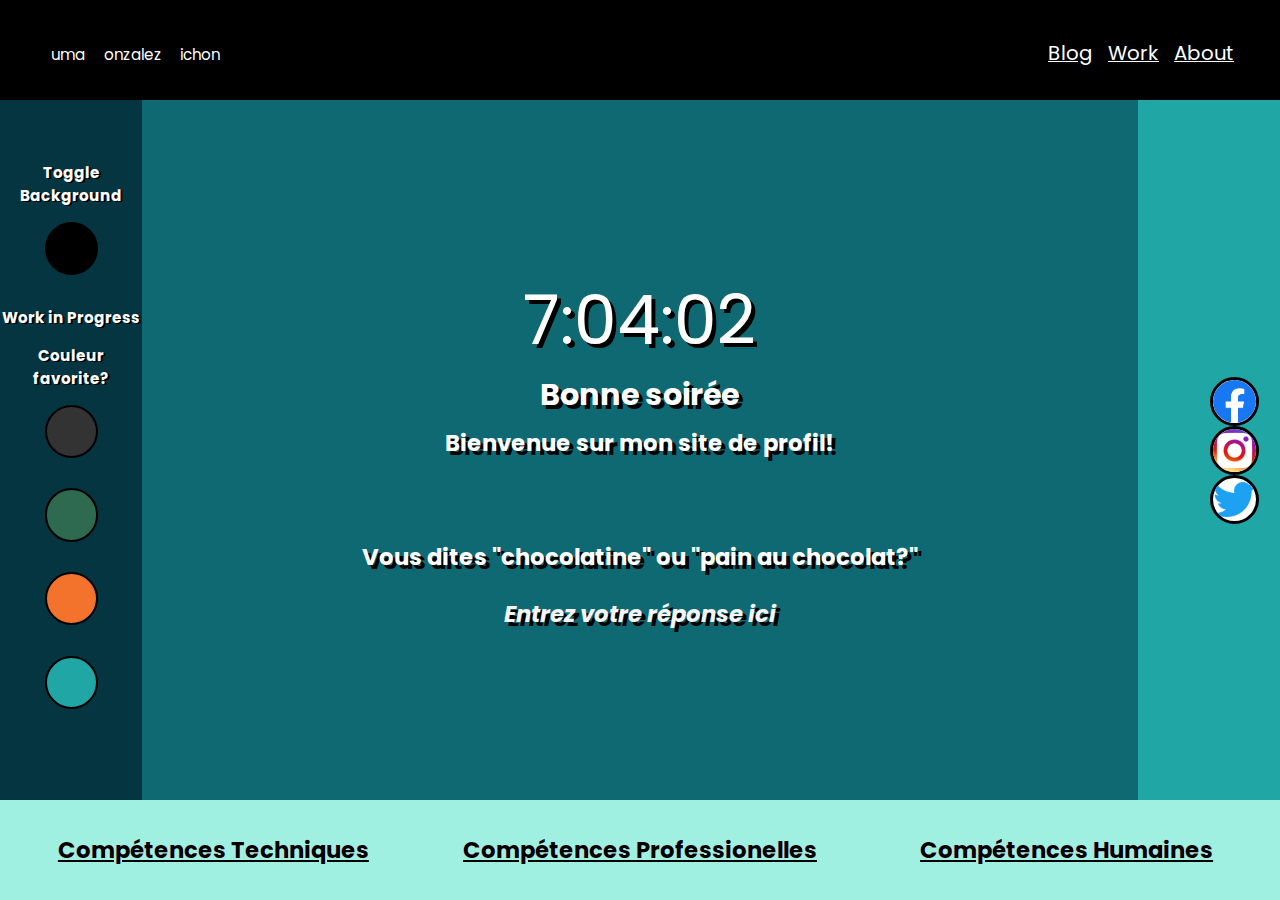
<file: site2dark/index.html>
<!DOCTYPE html>
<html lang="en">

<head>
    <meta charset="UTF-8">
    <meta name="viewport" content="width=device-width, initial-scale=1.0">
    <title>Fiche Profil Numa Gonzalez</title>
    <link rel="preconnect" href="https://fonts.gstatic.com">
    <link href="https://fonts.googleapis.com/css2?family=Poppins:wght@500&display=swap" rel="stylesheet">
    <link rel="stylesheet" href="./css/main.css">
    <link
        href="https://fonts.googleapis.com/css2?family=Architects+Daughter&family=Grand+Hotel&family=Lobster&family=Mali&family=Pacifico&family=Patrick+Hand&family=Sedgwick+Ave+Display&family=Shadows+Into+Light&display=swap"
        rel="stylesheet">
</head>

<body>

    
    <div class="grid-container">
        <section class="mheader">
            <p class="numa"><span class="glow initi">n</span>uma <span class="glow initi">g</span>onzalez <span
                    class="glow initi">p</span>ichon</p>
            <p class="presenta glow">Web Developer en formation à Simplon</h2>
            <div class="menutop">
                <section class="bt_about">About</section>
                <section class="bt_work">Work</section>
                <section class="bt_blog">Blog</section>
            </div>
        </section>
        <section class="mpart1">
            <p>Toggle Background</p>
            <div class="bub_off bub"></div>
            <p>Work in Progress</p>
            <p>Couleur favorite?</p>
            <div class="bub_grey bub"></div>
            <div class="bub_green bub"></div>
            <div class="bub_red bub"></div>
            <div class="bub_blue bub"></div>
        </section>

        <section class="mpart2 colo">
            <!-- <img class="main_img" src="./developer.png" alt=""> -->

            <div class="time_container">
                <time id="time">12:17:03 PM</time>
                <h1>
                    <span id="greeting">Good Afternoon Visitor</span>
                </h1>
                <h2 id="greeting2">Magnifique!</h2>
                <h2 id="plan">Quel est votre plan pour cette après midi?</h2>
                <br>
                <h2 class="focus" contenteditable="true">Entrez votre réponse ici</h2>

            </div>

            <!-- <p class="work">Work in Progress!</p> -->
        </section>

        <section class="mpart3 colo">
            <div class="sm_container">
                <img class="soc1 sm" src="./imgs/iconfinder_1_Facebook_colored_svg_copy_5296499 (1).png" alt="">
                <img class="soc2 sm" src="./imgs/iconfinder_1_Instagram_colored_svg_1_5296765.png" alt="">
                <img class="soc3 sm" src="./imgs/iconfinder_1_Twitter_colored_svg_5296514.png" alt="">
            </div>
        </section>

        <section class="mfooter">
            <div class="menubot">
                <section class="btns_foot bt_cmp1">Compétences Techniques</section>
                <section class="btns_foot bt_cmp2">Compétences Professionelles</section>
                <section class="btns_foot bt_cmp3">Compétences Humaines</section>
            </div>
        </section>
    </div>
    <script src="./js/fiche-profil.js"></script>
</body>

</html>
</file>
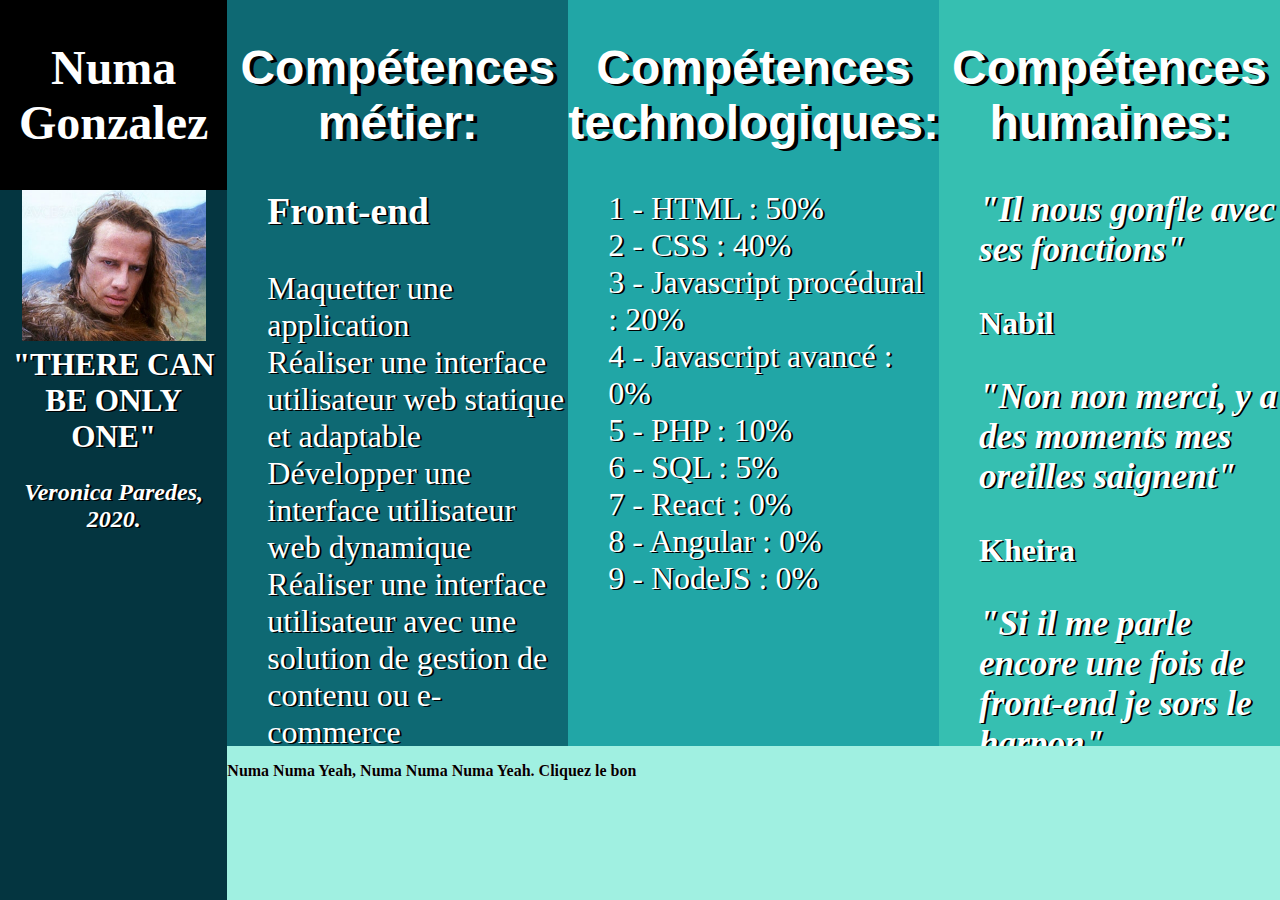
<file: site1/fiche-profil.html>
<!DOCTYPE html>
<html lang="en">

<head>
    <meta charset="UTF-8">
    <meta name="viewport" content="width=device-width, initial-scale=1.0">
    <title>Fiche Profil Numa Gonzalez, apprenti développeur</title>
    <link rel="stylesheet" href="./css/style.css">
</head>

<body>
    <div class="grid-container">
        <section class="mheader">
            <h2 class="glow">Numa Gonzalez</h2>

        </section>
        <section class="mbio">
            <div class="biotxt">
                <img class="photo" src="./highlander2.png" alt="">
                <p class="quote">"THERE CAN BE ONLY ONE"</p>
                <p class="author">Veronica Paredes, 2020.</p>
            </div>

        </section>

        <section class="mpart1 colo">
            <h2 class="title">Compétences métier:</h2>
            <ul class="liste lis1">
                <h3>Front-end</h3>
                <li>Maquetter une application</li>
                <li>Réaliser une interface utilisateur web statique et adaptable</li>
                <li>Développer une interface utilisateur web dynamique</li>
                <li>Réaliser une interface utilisateur avec une solution de gestion de contenu ou e-commerce</li>
                <h3>Back-end</h3>
                <li></li>
                <li></li>
                <li></li>
                <li></li>
            </ul>
        </section>
        <section class="mpart2 colo">
            <h2 class="title">Compétences technologiques:</h2>
            <ul class="liste lis2">
                <li>1 - HTML : 50%</li>
                <li>2 - CSS : 40%</li>
                <li>3 - Javascript procédural : 20%</li>
                <li>4 - Javascript avancé : 0%</li>
                <li>5 - PHP : 10%</li>
                <li>6 - SQL : 5%</li>
                <li>7 - React : 0%</li>
                <li>8 - Angular : 0%</li>
                <li>9 - NodeJS : 0%</li>

            </ul>
        </section>
        <section class="mpart3 colo">
            <h2 class="title">Compétences humaines:</h2>
            <ul class="liste lis3">
                <li><p class="cita1">"Il nous gonfle avec ses fonctions"</p> Nabil</li>
                <li><p class="cita1">"Non non merci, y a des moments mes oreilles saignent"</p> Kheira</li>
                <li><p class="cita1">"Si il me parle encore une fois de front-end je sors le harpon"</p> Rudy</li>
                <li><p class="cita1">"Il m'a pas incluse dans le groupe et il ne m'aide pas"</p> Priscille</li>
                <li></li>
                <li></li>
            </ul>
        </section>

        <section class="mfooter">
            <p class="author2">Numa Numa Yeah, Numa Numa Numa Yeah. Cliquez le bon</p>

            <iframe width="110" height="100" src="https://www.myinstants.com/instant/cest-honteux-36847/embed/"
                frameborder="0" scrolling="no"></iframe>
            <iframe width="110" height="100" src="https://www.myinstants.com/instant/fbi-open-up-3322/embed/"
                frameborder="0" scrolling="no"></iframe>
            <iframe width="110" height="100" src="https://www.myinstants.com/instant/circus-theme/embed/"
                frameborder="0" scrolling="no"></iframe>
        </section>
    </div>
    <script src="./js/fiche-profil.js"></script>
</body>

</html>
</file>
<file: site2dark/css/main.css>
* {
    box-sizing: border-box;
    margin: 0;
    padding: 0;
}

body {
    height: 100vh;
    background-color:rgb(92, 92, 92);
    color: white;
    font-family: 'Poppins', Cambria, Cochin, Georgia, Times, 'Times New Roman', serif;
    /* font-family: 'Sedgwick Ave Display', 'Shadows Into Light','Architects Daughter', 'Grand Hotel', 'Lobster', 'Mali', 'Mali', 'Patrick Hand', cursive; */
}

.grid-container {
    display: grid; /*      15% 70                 */
    grid-template-columns: 1fr 7fr 1fr;
    grid-template-rows: 1fr 7fr 1fr;
    height: 100vh;
    text-shadow: 2px 1px black;
}

.mheader {
    grid-column: 1 / 4;
    grid-row: 1 / 2;
    background-color: black;
    font-family: 'Poppins', Cambria, Cochin, Georgia, Times, 'Times New Roman', serif;
    display: flex;
    justify-content: space-between;
    color: white;
    font-size: 1.2em;
    align-items: center;
}

    .initi {
        font-family: 'Sedgwick Ave Display', 'Shadows Into Light','Architects Daughter', 'Grand Hotel', 'Lobster', 'Mali', 'Mali', 'Patrick Hand', cursive;
        font-size: 2em;
        font-weight: bold;
    }

    .numa {
        margin-top: 0.5%;
        margin-left: 3%;
        margin-bottom: 0.5%;
        font-size: 1em;
        width: 25%;
    }

    .presenta {
        font-family: 'Sedgwick Ave Display', 'Shadows Into Light','Architects Daughter', 'Grand Hotel', 'Lobster', 'Mali', 'Mali', 'Patrick Hand', cursive;
        font-weight: bold;
        margin-top: 0.5%;
        margin-bottom: 0.5%;
        width: 50%;
        text-align: center;
        font-size: 1.8em;
    } 

    .menutop {
        margin-top: 0.5%;
        margin-right: 3%;
        width: 25%;
    }

    .menutop > section {
        text-decoration: underline;
        margin: 2.5%;
        float: right;
        font-size: 1.3em;
    }



.mpart1 {
    grid-column: 1 / 2;
    grid-row: 2 / 3;
    background-color: #043540;
    display: flex;
    flex-direction: column;
    justify-content: center;
    align-items: center;
    align-content: center;
    font-size: 1.1em;
    font-weight: bold ;
    flex-wrap: wrap;
    transition-duration: 2s;
}

    .mpart1 > p {
        margin-bottom: 1em;
        text-align: center;
    }
    .light {
        max-width: 25%;
    }

    .bub {
        width: 3.5em;
        height: 3.5em;
        border-radius: 50%;
        border: 2px solid black;
        margin-bottom: 2em;
        transition-duration: 1s;
    }

    .bub:hover {
        box-shadow:0px 0px 0px 0.3em white inset;
    }

    .bub_off {
        background-color: black;
    }

    .bub_grey {
        background-color: #333333;
    }

    .bub_green {
        background-color: #2D6A4F;
    }

    .bub_red {
        background-color: #F3722C;
    }

    .bub_blue {
        background-color: #21A6A6;
    }


.mpart2 {
    grid-column: 2 / 3;
    grid-row: 2 / 3;
    background-color:#0E6973;
    display: flex;
    justify-content: center;
    align-items: center;
    transition-duration: 2s;
    text-align: center;
    font-size: 1.5em;
    text-shadow: 0.22rem 0.22rem black;
}

.mpart2 > img {
    width: 100%;
    background-repeat: no-repeat;
}

    .main_img {
        width: 40%;
        justify-self: center;
        transition-duration: 3s;
    }

    .work {
        align-self: flex-end;
    }

    #greeting2 {
        margin-bottom: 5rem;
    }

    .focus {
        font-style: italic;
        color: whitesmoke;
    }

    #time {
        font-size: 4.5em;
        margin-bottom: 3rem;
    }

    .time_container > h1 {
        margin-bottom: 3rem;
    }

    .time_container > h1 {
        margin-bottom: 0.5rem;
    }

.mpart3 {
    grid-column: 3 / 4;
    grid-row: 2 / 3;
    background-color: #21A6A6;
    display: flex;
    align-items: center;
    justify-content: flex-end;
    transition-duration: 2s;
}

    .sm_container {
        display: flex;
        flex-direction: column;
        justify-content: flex-end;
    }
    
    .sm {
        background-color: white;
        border: 3px solid black;
        border-radius: 50%;
        max-width: 70%;
        justify-self: center;
    }


.mfooter {
    grid-column: 1 / 4;
    grid-row: 3 / 4;
    background-color: #a0f0e1;
    color: black;
    text-shadow: 0px 0px white;
    font-weight: bold;
    display: flex;
    transition-duration: 2s;
}

.menubot {
    display: flex;
    justify-content: center;
    align-items: center;
    width: 100%;
}

.menubot > section {
    font-size: 1.5em;
    color: black;
    width: 33.33%;
    text-align: center;
    text-decoration: underline;
    transition-duration: 1s;
}

.menubot > section:hover {
    font-size: 1.8em;
    color: white;
    text-shadow: 2px 2px black;
    text-decoration: none;
}

/* font-family: 'Sedgwick Ave Display', 'Shadows Into Light','Architects Daughter', 'Grand Hotel', 'Lobster', 'Mali', 'Mali', 'Patrick Hand', cursive;
font-family: 'Grand Hotel', cursive;
font-family: 'Lobster', cursive;
font-family: 'Mali', cursive;
font-family: 'Mali', cursive;
font-family: 'Patrick Hand', cursive;
font-family: 'Sedgwick Ave Display', cursive;
font-family: 'Shadows Into Light', cursive; */

/* Test animations */

.glow {
    color: black;
    -webkit-animation: glow 2s ease-in-out infinite alternate;
    -moz-animation: glow 2s ease-in-out infinite alternate;
    animation: glow 2s ease-in-out infinite alternate;
}
  
@keyframes glow {
    from {
        text-shadow: 0 0 8px #fff, 0 0 12px #fff, 0 0 15px#fff, 0 0 28px #a0f0e1, 0 0 35px#a0f0e1, 0 0 40px#0E6973, 0 0 85px#0E6973;
    }
    to {
      text-shadow: 0 0 15px #fff, 0 0 22px #a0f0e1, 0 0 28px #0E6973, 0 0 44px#0E6973, 0 0 47px#0E6973, 0 0 55px#0E6973, 0 0 95px#0E6973;
    }
}

@keyframes glow2 {
    from {
        text-shadow: 0 0 8px #fff, 0 0 12px #fff, 0 0 15px#fff, 0 0 28px #a0f0e1, 0 0 35px#a0f0e1, 0 0 40px#0E6973, 0 0 85px#0E6973;
    }
    to {
      text-shadow: 0 0 15px #fff, 0 0 22px #a0f0e1, 0 0 28px #0E6973, 0 0 44px#0E6973, 0 0 47px#0E6973, 0 0 55px#0E6973, 0 0 95px#0E6973;
    }
}

/* @-webkit-keyframes glow {
    from {
      text-shadow: 0 0 10px #fff, 0 0 20px #fff, 0 0 30px #e60073, 0 0 40px #e60073, 0 0 50px #e60073, 0 0 60px #e60073, 0 0 70px #e60073;
    }
    to {
      text-shadow: 0 0 20px #fff, 0 0 30px #ff4da6, 0 0 40px #ff4da6, 0 0 50px #ff4da6, 0 0 60px #ff4da6, 0 0 70px #ff4da6, 0 0 80px #ff4da6;
    }
} */

/* media */


@media(max-width: 650px) {
    .mheader, .mpart1, .mpart3, .mfooter {
        font-size: 0.45em;
    }

    .mpart2{
        font-size: 0.65em;
    }

    .sm {
        max-width: 50%;
    }

    .grid-container {
        grid-template-columns: 1.5fr 7fr 1.5fr;
        grid-template-rows: 1fr 7fr 1fr;
    }
}

@media(max-width: 750px) and (min-width: 650px) {
    .mheader, .mpart1, .mpart3, .mfooter {
        font-size: 0.55em;
    }

    
    .mpart2{
        font-size: 0.72em;
    }

    .sm {
        max-width: 55%;
    }

    .grid-container {
        grid-template-columns: 1.5fr 7fr 1.5fr;
        grid-template-rows: 1fr 7fr 1fr;
    }
}

@media(max-width: 850px) and (min-width: 750px) {
    .mheader, .mpart1, .mpart3, .mfooter {
        font-size: 0.65em;
    }

    .mpart2{
        font-size: 0.8em;
    }


    .grid-container {
        grid-template-columns: 1.5fr 7fr 1.5fr;
        grid-template-rows: 1fr 7fr 1fr;
    }

    .sm {
        max-width: 60%;
    }
}

@media(max-width: 1000px) and (min-width: 850px) {
    .mheader, .mpart1, .mpart2, .mpart3, .mfooter {
        font-size: 0.75em;
    }

    .grid-container {
        grid-template-columns: 1.5fr 7fr 1.5fr;
        grid-template-rows: 1fr 7fr 1fr;
    }
}

@media(max-width: 1150px) and (min-width: 1000px) {
    .mheader, .mpart1, .mpart2, .mpart3, .mfooter {
        font-size: 0.85em;
    }
}

@media(max-width: 1600px) and (min-width: 1150px){
    .mheader, .mpart1, .mpart2, .mpart3, .mfooter {
        font-size: 0.95em;
    }
}

@media(max-width: 5800px) and (min-width: 1600px){
    .mheader, .mpart1, .mpart3, .mfooter {
        font-size: 1.2em;
    }

    .mpart2{
        font-size: 1.55em;
    }
}
</file>
<file: site1/css/style.css>
body {
    margin: 0;
    height: 100vh;
    background-color: black;
    color: white;
}

.grid-container {
    display: grid;
    grid-template-columns: 0.8fr 1.2fr 1.2fr 1.2fr;
    grid-template-rows: 1fr 7fr 1fr;
    height: 100vh;
    text-shadow: 2px 1px black;
}

.mheader {
    grid-column: 1 / 2;
    grid-row: 1 / 2;
    background-color: black;
    color: white;
    text-align: center;
    font-size: 2em;
    font-family: Cambria, Cochin, Georgia, Times, 'Times New Roman', serif;
    font-weight: bold;
    width: 90%;
    margin-left: auto;
    margin-right: auto;
}

.mbio {
    grid-column: 1 / 2;
    grid-row: 2 / 4;
    background-color: #043540;
}

.biotxt {
    text-align: center;
    font-size: 1.5em;
    font-family: Cambria, Cochin, Georgia, Times, 'Times New Roman', serif;
    font-weight: bold;
    width: 90%;
    margin-left: auto;
    margin-right: auto;
}

.mpart1 {
    grid-column: 2 / 3;
    grid-row: 1 / 3;
    background-color:#0E6973;
}

.mpart2 {
    grid-column: 3 / 4;
    grid-row: 1 / 3;
    background-color: #21A6A6;
}

.mpart3 {
    grid-column: 4 / 5;
    grid-row: 1 / 3;
    background-color: #36BFB1;
    overflow:auto;
}

.mfooter {
    grid-column: 2 / 5;
    grid-row: 3 / 4;
    /* */
    background-color: #a0f0e1;
    color: black;
    text-shadow: 0px 0px white;
    font-weight: bold;
}



.quote {
    margin: 0;
    padding: 0;
    font-size: 1.3em;
    font-weight: bold;
}

.fall {
    max-width: 320px;
    text-align: center;
}

.author {
    font-style: italic;
}

.title {
    font-size: 3em;
    font-family: Impact, Haettenschweiler, 'Arial Narrow Bold', sans-serif;
    text-align: center;
    text-shadow: 4px 2px black;
}

.liste {
    font-size: 2em;
    list-style-type: none;
}

.lis1 {
    list-style-type: none;
}

.lis2 {
    list-style-type: none;
}


.lis3 li {
    font-weight: bold;
}

.cita1 {
    font-style: italic;
    font-size: 1.1em;
}

.photo {
    text-align: center;
    max-width: 350px;
    margin-left: auto;
    margin-right: auto;
    width: 90%;
}





/* Test animations */
.nuke {
    max-width: 320px;
    text-align: center;
}

/* .base {
    color: white;
}

.glow {
    font-size: 60px;
    font-family: Cambria, Cochin, Georgia, Times, 'Times New Roman', serif;
    color: #fff;
    text-align: center;
    -webkit-animation: glow 1s ease-in-out infinite alternate;
    -moz-animation: glow 1s ease-in-out infinite alternate;
    animation: glow 1s ease-in-out infinite alternate;
}
  
@-webkit-keyframes glow {
    from {
      text-shadow: 0 0 10px #fff, 0 0 20px #fff, 0 0 30px #e60073, 0 0 40px #e60073, 0 0 50px #e60073, 0 0 60px #e60073, 0 0 70px #e60073;
    }
    to {
      text-shadow: 0 0 20px #fff, 0 0 30px #ff4da6, 0 0 40px #ff4da6, 0 0 50px #ff4da6, 0 0 60px #ff4da6, 0 0 70px #ff4da6, 0 0 80px #ff4da6;
    }
} */
</file>
